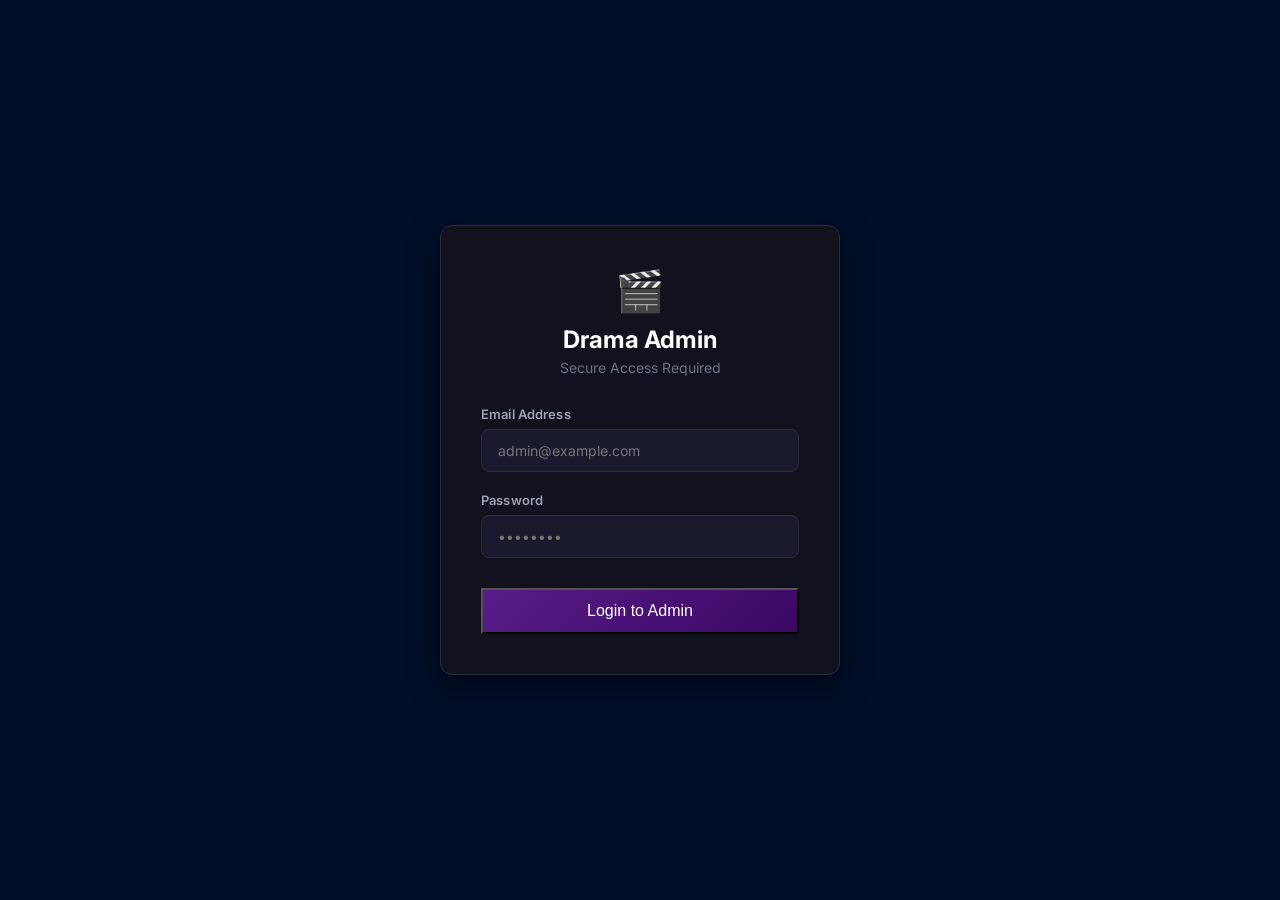
<file: index.html>
<!DOCTYPE html>
<html lang="en">
<head>
    <meta charset="UTF-8">
    <meta name="viewport" content="width=device-width, initial-scale=1.0">
    <title>New Post — Drama Admin</title>
    <link rel="stylesheet" href="css/admin.css">
    <script src="https://cdn.ckeditor.com/4.22.1/standard/ckeditor.js"></script>

    <!-- Auth Guard -->
    <script src="js/auth.js"></script>
</head>
<body>

    <!-- Top Bar -->
    <div class="admin-topbar">
        <div class="topbar-logo" id="loggedInEmail" style="color: var(--primary);">
            Loading...
        </div>
        <div class="topbar-spacer"></div>
        <button onclick="logoutAdmin()" class="btn-logout">Logout</button>
    </div>

    <!-- Layout -->
    <div class="admin-layout">

        <!-- Sidebar -->
        <aside class="admin-sidebar">
            <span class="sidebar-section-label">Content</span>
            <a href="index.html" class="sidebar-nav-btn active">
                <span class="nav-icon">✏️</span> New Post
            </a>
            <a href="manage.html" class="sidebar-nav-btn">
                <span class="nav-icon">📚</span> All Posts
            </a>

            <div class="sidebar-divider"></div>

            <span class="sidebar-section-label">Testimonials</span>
            <a href="add-testimonial.html" class="sidebar-nav-btn">
                <span class="nav-icon">⭐</span> Add Testimonial
            </a>
            <a href="manage-testimonials.html" class="sidebar-nav-btn">
                <span class="nav-icon">💬</span> Manage Testimonials
            </a>

            <!-- <div class="sidebar-divider"></div>

            <span class="sidebar-section-label">Site</span>
            <a href="../index.html" class="sidebar-nav-btn" target="_blank">
                <span class="nav-icon">🌐</span> View Frontend
            </a>
            <a href="../blogs.html" class="sidebar-nav-btn" target="_blank">
                <span class="nav-icon">📖</span> View Blog
            </a>

            <div class="sidebar-footer">
                <a href="../index.html" class="sidebar-footer-link">← Back to Website</a>
            </div> -->
        </aside>

        <!-- Main Workspace -->
        <main class="admin-main">

            <div class="workspace-header">
                <div class="workspace-header-icon">✏️</div>
                <div>
                    <h1>New Post</h1>
                    <p>Create and publish a new blog article</p>
                </div>
            </div>

            <div class="success-message" id="successMessage">
                ✅ Blog published successfully! <a href="manage.html">View all posts →</a>
            </div>
            <div class="error-message" id="errorMessage"></div>

            <form id="blogForm" autocomplete="off">

                <!-- Post Details -->
                <div class="workspace-card">
                    <div class="workspace-card-title">
                        <span class="card-dot"></span> Post Details
                    </div>

                    <div class="form-group">
                        <label>Title <span class="required">*</span></label>
                        <input type="text" id="title" required maxlength="200"
                               placeholder="Enter a compelling blog title…">
                        <div class="char-count"><span id="titleCount">0</span>/200</div>
                    </div>

                    <div class="form-group">
                        <label>Excerpt <span class="required">*</span></label>
                        <textarea id="excerpt" required maxlength="300" rows="3"
                                  placeholder="A short summary shown on blog listing cards…"></textarea>
                        <div class="char-count"><span id="excerptCount">0</span>/300</div>
                    </div>

                    <div style="display:grid; grid-template-columns:1fr 1fr; gap:16px;">
                        <div class="form-group" style="margin-bottom:0;">
                            <label>Category <span class="required">*</span></label>
                            <select id="category" required>
                                <option value="">Select category…</option>
                                <option value="Drama Series">Drama Series</option>
                                <option value="Latest Article">Latest Article</option>
                                <option value="Entertainment">Entertainment</option>
                                <option value="Industry Trends">Industry Trends</option>
                                <option value="Reviews">Reviews</option>
                            </select>
                        </div>
                        <div class="form-group" style="margin-bottom:0;">
                            <label>Meta Description</label>
                            <input type="text" id="metaDescription" maxlength="160"
                                   placeholder="SEO description (optional)…">
                            <div class="char-count"><span id="metaCount">0</span>/160</div>
                        </div>
                    </div>
                </div>

                <!-- Featured Image -->
                <div class="workspace-card">
                    <div class="workspace-card-title">
                        <span class="card-dot"></span> Featured Image
                    </div>
                    <div class="form-group">
                        <div class="upload-btn-container">
                            <input type="file" id="imageFile" accept="image/*" style="display:none;">
                            <button type="button" class="btn btn-secondary"
                                    onclick="document.getElementById('imageFile').click()">
                                📁 Choose File
                            </button>
                            <button type="button" class="btn btn-primary" onclick="uploadImage()"
                                    id="uploadBtn" disabled>
                                ⬆️ Upload
                            </button>
                            <span id="uploadStatus"></span>
                        </div>
                        <input type="text" id="featuredImage" required readonly
                               placeholder="Image URL will appear here after upload"
                               style="background:var(--bg-card); cursor:not-allowed; margin-top:10px;">
                        <div class="help-text">Max 5 MB — JPEG / PNG / GIF / WebP</div>
                    </div>
                    <div class="image-preview-box" id="imagePreview">
                        <img id="previewImg" alt="Preview">
                    </div>
                </div>

                <!-- Tags -->
                <div class="workspace-card">
                    <div class="workspace-card-title">
                        <span class="card-dot"></span> Tags
                    </div>
                    <div class="form-group" style="margin-bottom:0;">
                        <div class="tags-input" id="tagsContainer">
                            <input type="text" class="tag-input" id="tagInput"
                                   placeholder="Type a tag and press Enter…">
                        </div>
                        <div class="help-text">Press Enter after each tag</div>
                    </div>
                </div>

                <!-- Article Body — single CKEditor -->
                <div class="workspace-card">
                    <div class="workspace-card-title">
                        <span class="card-dot"></span> Article Body
                    </div>
                    <div class="ck-editor-wrapper">
                        <textarea id="articleBody" name="articleBody"></textarea>
                    </div>
                    <div class="help-text" style="margin-top:10px;">
                        Use the toolbar to add headings, subheadings, bullet points, numbered lists, bold, italic, links, blockquotes — everything in one place.
                    </div>
                </div>

                <!-- Actions -->
                <div class="button-group">
                    <button type="submit" class="btn btn-primary">💾 Publish Post</button>
                    <button type="button" class="btn btn-secondary" onclick="clearForm()">🗑️ Clear</button>
                    <a href="manage.html" class="btn btn-secondary">📚 All Posts</a>
                </div>

            </form>
        </main>
    </div>

    <script>
    const API_BASE   = 'https://streamplaydrama-backend.onrender.com';
    const API_URL    = `${API_BASE}/api/blogs`;
    const UPLOAD_URL = `${API_BASE}/api/upload`;

    // Retry fetch to handle Render.com cold-start
    async function fetchWithRetry(url, opts = {}, retries = 3, onRetry = null) {
        let lastErr;
        for (let i = 1; i <= retries; i++) {
            try {
                const ctrl = new AbortController();
                const tid  = setTimeout(() => ctrl.abort(), 30000);
                const res  = await fetch(url, { ...opts, signal: ctrl.signal });
                clearTimeout(tid);
                return res;
            } catch (e) {
                lastErr = e;
                if (i < retries) { if (onRetry) onRetry(i); await new Promise(r => setTimeout(r, i * 3000)); }
            }
        }
        throw lastErr;
    }

    const tags = [];
    let editor = null;   // single CKEditor instance

    // ─────────────────────────────────────────────
    // Init CKEditor on page load
    // ─────────────────────────────────────────────
    document.addEventListener('DOMContentLoaded', () => {
        editor = CKEDITOR.replace('articleBody', {
            toolbar: [
                { name: 'styles',      items: ['Format'] },
                { name: 'basicstyles', items: ['Bold', 'Italic', 'Underline', 'Strike', 'RemoveFormat'] },
                { name: 'paragraph',   items: ['NumberedList', 'BulletedList', '-', 'Outdent', 'Indent', '-', 'Blockquote'] },
                { name: 'links',       items: ['Link', 'Unlink'] },
                '/',
                { name: 'clipboard',   items: ['Cut', 'Copy', 'Paste', 'PasteText', '-', 'Undo', 'Redo'] },
                { name: 'tools',       items: ['Maximize', 'Source'] }
            ],
            height: 420,
            removePlugins: 'elementspath',
            resize_enabled: true,
            versionCheck: false,
            contentsCss: [
                'body { background:#12121F; color:#D1D5DB; font-family:Inter,sans-serif; font-size:15px; line-height:1.75; padding:18px 22px; }',
                'h1 { color:#fff; font-size:28px; margin:20px 0 10px; }',
                'h2 { color:#fff; font-size:22px; margin:18px 0 8px; }',
                'h3 { color:#fff; font-size:18px; margin:14px 0 6px; }',
                'h4 { color:#eee; font-size:15px; margin:12px 0 4px; }',
                'a { color:#A30000; }',
                'ul { list-style:disc; padding-left:24px; margin:10px 0; }',
                'ol { list-style:decimal; padding-left:24px; margin:10px 0; }',
                'blockquote { border-left:4px solid #A30000; background:rgba(163,0,0,0.07); padding:12px 16px; margin:16px 0; border-radius:0 8px 8px 0; }'
            ]
        });
    });

    // ─────────────────────────────────────────────
    // Char counters
    // ─────────────────────────────────────────────
    document.getElementById('title').addEventListener('input', e =>
        document.getElementById('titleCount').textContent = e.target.value.length
    );
    document.getElementById('excerpt').addEventListener('input', e =>
        document.getElementById('excerptCount').textContent = e.target.value.length
    );
    document.getElementById('metaDescription').addEventListener('input', e =>
        document.getElementById('metaCount').textContent = e.target.value.length
    );

    // ─────────────────────────────────────────────
    // Image upload
    // ─────────────────────────────────────────────
    document.getElementById('imageFile').addEventListener('change', function(e) {
        const file = e.target.files[0];
        document.getElementById('uploadBtn').disabled = !file;
        document.getElementById('uploadStatus').textContent = file ? `Selected: ${file.name}` : '';
        document.getElementById('uploadStatus').style.color = '#F5A623';
    });

    async function uploadImage() {
        const fileInput = document.getElementById('imageFile');
        const file = fileInput.files[0];
        if (!file) return alert('Please choose an image first');
        if (file.size > 5 * 1024 * 1024) return alert('File must be under 5 MB');

        const btn = document.getElementById('uploadBtn');
        const status = document.getElementById('uploadStatus');
        btn.disabled = true;
        btn.textContent = '⏳ Uploading…';
        status.textContent = 'Uploading…';

        try {
            const fd = new FormData();
            fd.append('image', file);
            const res  = await fetchWithRetry(
                UPLOAD_URL,
                { method: 'POST', body: fd },
                3,
                (attempt) => { status.textContent = `⏳ Server waking up… retry ${attempt}/2`; }
            );
            const data = await res.json();
            if (data.success) {
                document.getElementById('featuredImage').value = data.data.url;
                document.getElementById('previewImg').src = API_BASE + data.data.url;
                document.getElementById('imagePreview').style.display = 'block';
                status.textContent = '✅ Uploaded!';
                status.style.color = '#10B981';
                btn.textContent = '✅ Done';
                setTimeout(() => { btn.textContent = '⬆️ Upload'; status.textContent = data.data.filename; }, 3000);
            } else throw new Error(data.message || 'Upload failed');
        } catch (err) {
            const isNet = err.name === 'AbortError' || err.message === 'Failed to fetch';
            status.textContent = '❌ Failed'; status.style.color = '#DC2626';
            btn.textContent = '⬆️ Upload'; btn.disabled = false;
            alert(isNet ? 'Server unreachable. It may be starting up — wait 30 seconds and try again.' : 'Upload error: ' + err.message);
        }
    }

    // ─────────────────────────────────────────────
    // Tags
    // ─────────────────────────────────────────────
    document.getElementById('tagInput').addEventListener('keydown', e => {
        if (e.key !== 'Enter') return;
        e.preventDefault();
        const val = e.target.value.trim();
        if (val && !tags.includes(val)) { tags.push(val); renderTags(); }
        e.target.value = '';
    });

    function renderTags() {
        const c = document.getElementById('tagsContainer');
        const inp = document.getElementById('tagInput');
        c.innerHTML = '';
        tags.forEach((tag, i) => {
            const el = document.createElement('div');
            el.className = 'tag';
            el.innerHTML = `${tag}<button type="button" class="tag-remove" onclick="removeTag(${i})">×</button>`;
            c.appendChild(el);
        });
        c.appendChild(inp);
    }
    function removeTag(i) { tags.splice(i, 1); renderTags(); }

    // ─────────────────────────────────────────────
    // Submit
    // ─────────────────────────────────────────────
    document.getElementById('blogForm').addEventListener('submit', async e => {
        e.preventDefault();

        const body = editor ? editor.getData() : '';
        if (!body.trim()) return alert('Please write some article content.');

        const payload = {
            title:           document.getElementById('title').value,
            excerpt:         document.getElementById('excerpt').value,
            category:        document.getElementById('category').value,
            featuredImage:   document.getElementById('featuredImage').value,
            metaDescription: document.getElementById('metaDescription').value || undefined,
            body,          // single HTML string
            tags
        };

        const btn = e.target.querySelector('[type="submit"]');
        btn.disabled = true; btn.textContent = '⏳ Publishing…';

        try {
            const res  = await fetchWithRetry(
                API_URL,
                { method: 'POST', headers: { 'Content-Type': 'application/json' }, body: JSON.stringify(payload) },
                3,
                () => { btn.textContent = '⏳ Server waking up…'; }
            );
            const data = await res.json();
            if (data.success) {
                document.getElementById('successMessage').style.display = 'block';
                document.getElementById('errorMessage').style.display   = 'none';
                clearForm();
                window.scrollTo({ top: 0, behavior: 'smooth' });
            } else throw new Error(data.message || 'Create failed');
        } catch (err) {
            const isNet = err.name === 'AbortError' || err.message === 'Failed to fetch';
            document.getElementById('errorMessage').textContent = '❌ ' + (isNet ? 'Server unreachable. Wait 30 seconds and try again.' : err.message);
            document.getElementById('errorMessage').style.display   = 'block';
            document.getElementById('successMessage').style.display = 'none';
            window.scrollTo({ top: 0, behavior: 'smooth' });
        } finally {
            btn.disabled = false; btn.textContent = '💾 Publish Post';
        }
    });

    // ─────────────────────────────────────────────
    // Clear form
    // ─────────────────────────────────────────────
    function clearForm() {
        document.getElementById('blogForm').reset();
        tags.length = 0;
        renderTags();
        document.getElementById('uploadBtn').disabled = true;
        document.getElementById('uploadStatus').textContent = '';
        document.getElementById('imagePreview').style.display = 'none';
        document.getElementById('titleCount').textContent   = '0';
        document.getElementById('excerptCount').textContent = '0';
        document.getElementById('metaCount').textContent    = '0';
        if (editor) editor.setData('');
    }
    </script>
</body>
</html>
</file>
<file: css/admin.css>
/* =============================================================
   Drama Platform Admin Panel — Crimson Cinema Dark Theme
   Sidebar + Workspace Layout
   ============================================================= */

@import url('https://fonts.googleapis.com/css2?family=Inter:wght@300;400;500;600;700;800&display=swap');

* {
    margin: 0;
    padding: 0;
    box-sizing: border-box;
}

:root {
    --bg-deep:    #010F29;
    --bg-dark:    #010F29;
    --bg-card:    #12121F;
    --surface:    #1A1A2E;
    --surface-2:  #1F1F32;
    --border:     #2A2A3E;
    --border-light: rgba(255,255,255,0.06);
    --primary:    #822AEE;
    --primary-hover: #581C87;
    --accent:     #F5A623;
    --text-primary:   #FFFFFF;
    --text-secondary: #9CA3AF;
    --text-muted:     #6B7280;
    --green:      #10B981;
    --red-alert:  #DC2626;
    --shadow:     rgba(130,42,238,0.25);
}

body {
    font-family: 'Inter', -apple-system, BlinkMacSystemFont, 'Segoe UI', sans-serif;
    background: var(--bg-deep);
    color: var(--text-primary);
    min-height: 100vh;
    display: flex;
    flex-direction: column;
}

/* ============================================================
   TOP NAV BAR
   ============================================================ */
.admin-topbar {
    height: 60px;
    background: var(--bg-dark);
    border-bottom: 1px solid var(--border);
    display: flex;
    align-items: center;
    padding: 0 28px;
    gap: 20px;
    position: sticky;
    top: 0;
    z-index: 100;
    box-shadow: 0 2px 20px rgba(0,0,0,0.3);
}

.topbar-logo {
    display: flex;
    align-items: center;
    gap: 10px;
    font-size: 17px;
    font-weight: 700;
    color: var(--text-primary);
    text-decoration: none;
    letter-spacing: -0.3px;
}

.topbar-logo-icon {
    width: 32px;
    height: 32px;
    background: var(--primary);
    border-radius: 8px;
    display: flex;
    align-items: center;
    justify-content: center;
    font-size: 16px;
}

.topbar-title-sub {
    font-size: 11px;
    font-weight: 400;
    color: var(--text-muted);
    display: block;
    line-height: 1;
}

.topbar-spacer { flex: 1; }

.topbar-badge {
    background: rgba(163,0,0,0.15);
    border: 1px solid rgba(163,0,0,0.3);
    color: var(--primary);
    font-size: 12px;
    font-weight: 600;
    padding: 4px 12px;
    border-radius: 20px;
}

.topbar-avatar {
    width: 34px;
    height: 34px;
    background: var(--primary);
    border-radius: 50%;
    display: flex;
    align-items: center;
    justify-content: center;
    font-size: 14px;
    font-weight: 700;
    cursor: pointer;
}

/* ============================================================
   LAYOUT: SIDEBAR + WORKSPACE
   ============================================================ */
.admin-layout {
    display: flex;
    flex: 1;
    min-height: calc(100vh - 60px);
}

/* ============================================================
   SIDEBAR
   ============================================================ */
.admin-sidebar {
    width: 230px;
    flex-shrink: 0;
    background: var(--bg-dark);
    border-right: 1px solid var(--border);
    padding: 28px 0 40px;
    display: flex;
    flex-direction: column;
    gap: 0;
    position: sticky;
    top: 60px;
    height: calc(100vh - 60px);
    overflow-y: auto;
}

.sidebar-section-label {
    font-size: 10px;
    font-weight: 700;
    text-transform: uppercase;
    letter-spacing: 0.1em;
    color: var(--text-muted);
    padding: 0 20px;
    margin-bottom: 8px;
    margin-top: 24px;
}

.sidebar-section-label:first-child {
    margin-top: 0;
}

.sidebar-nav-btn {
    display: flex;
    align-items: center;
    gap: 12px;
    padding: 12px 20px;
    color: var(--text-secondary);
    text-decoration: none;
    font-size: 14px;
    font-weight: 500;
    border-left: 3px solid transparent;
    cursor: pointer;
    background: none;
    border-top: none;
    border-right: none;
    border-bottom: none;
    width: 100%;
    text-align: left;
    transition: all 0.2s ease;
    position: relative;
}

.sidebar-nav-btn .nav-icon {
    width: 20px;
    text-align: center;
    font-size: 16px;
    flex-shrink: 0;
}

.sidebar-nav-btn:hover {
    background: rgba(255,255,255,0.04);
    color: var(--text-primary);
    border-left-color: var(--border);
}

.sidebar-nav-btn.active {
    background: rgba(163,0,0,0.12);
    color: var(--text-primary);
    border-left-color: var(--primary);
    font-weight: 600;
}

.sidebar-nav-btn.active .nav-icon {
    color: var(--primary);
}

.sidebar-divider {
    height: 1px;
    background: var(--border);
    margin: 16px 20px;
}

.sidebar-footer {
    margin-top: auto;
    padding: 16px 20px 0;
}

.sidebar-footer-link {
    display: flex;
    align-items: center;
    gap: 8px;
    color: var(--text-muted);
    font-size: 13px;
    text-decoration: none;
    transition: color 0.2s ease;
}

.sidebar-footer-link:hover {
    color: var(--text-secondary);
}

/* ============================================================
   MAIN WORKSPACE
   ============================================================ */
.admin-main {
    flex: 1;
    padding: 32px 40px;
    overflow-y: auto;
    background: var(--bg-deep);
}

.workspace-header {
    display: flex;
    align-items: center;
    gap: 16px;
    margin-bottom: 28px;
}

.workspace-header-icon {
    width: 44px;
    height: 44px;
    background: rgba(163,0,0,0.12);
    border: 1px solid rgba(163,0,0,0.25);
    border-radius: 10px;
    display: flex;
    align-items: center;
    justify-content: center;
    font-size: 20px;
    flex-shrink: 0;
}

.workspace-header h1 {
    font-size: 26px;
    font-weight: 700;
    color: var(--text-primary);
    letter-spacing: -0.3px;
    margin: 0;
}

.workspace-header p {
    font-size: 14px;
    color: var(--text-muted);
    margin: 2px 0 0;
}

.workspace-card {
    background: var(--bg-card);
    border: 1px solid var(--border);
    border-radius: 14px;
    padding: 32px;
    margin-bottom: 24px;
}

.workspace-card-title {
    font-size: 14px;
    font-weight: 700;
    text-transform: uppercase;
    letter-spacing: 0.06em;
    color: var(--text-muted);
    margin-bottom: 20px;
    padding-bottom: 14px;
    border-bottom: 1px solid var(--border);
    display: flex;
    align-items: center;
    gap: 8px;
}

.workspace-card-title .card-dot {
    width: 8px;
    height: 8px;
    border-radius: 50%;
    background: var(--primary);
    flex-shrink: 0;
}

/* ============================================================
   FORM ELEMENTS
   ============================================================ */
.form-group {
    margin-bottom: 22px;
}

label {
    display: block;
    margin-bottom: 7px;
    color: var(--text-secondary);
    font-weight: 600;
    font-size: 13px;
    letter-spacing: 0.01em;
}

label .required {
    color: var(--primary);
    margin-left: 2px;
}

input[type="text"],
input[type="url"],
input[type="email"],
input[type="password"],
textarea,
select {
    width: 100%;
    padding: 12px 16px;
    border: 1.5px solid var(--border);
    border-radius: 8px;
    font-size: 14px;
    transition: all 0.25s ease;
    font-family: inherit;
    background: var(--surface);
    color: var(--text-primary);
    outline: none;
}

input[type="text"]::placeholder,
textarea::placeholder {
    color: var(--text-muted);
}

input:focus,
textarea:focus,
select:focus {
    border-color: var(--primary);
    box-shadow: 0 0 0 3px rgba(163, 0, 0, 0.12);
    background: var(--surface-2);
}

/* Fix Chrome Autofill Styling */
input:-webkit-autofill,
input:-webkit-autofill:hover, 
input:-webkit-autofill:focus, 
input:-webkit-autofill:active{
    -webkit-box-shadow: 0 0 0 30px var(--surface) inset !important;
    -webkit-text-fill-color: var(--text-primary) !important;
    transition: background-color 5000s ease-in-out 0s;
}

select option {
    background: var(--surface);
}

textarea {
    resize: vertical;
    min-height: 90px;
    line-height: 1.6;
}

.char-count {
    font-size: 11px;
    color: var(--text-muted);
    margin-top: 5px;
    text-align: right;
}

.help-text {
    font-size: 12px;
    color: var(--text-muted);
    margin-top: 5px;
    line-height: 1.5;
}

/* ============================================================
   BUTTONS
   ============================================================ */
.btn {
    padding: 11px 24px;
    border: none;
    border-radius: 8px;
    font-size: 14px;
    font-weight: 600;
    cursor: pointer;
    transition: all 0.25s ease;
    display: inline-flex;
    align-items: center;
    gap: 8px;
    font-family: inherit;
    text-decoration: none;
    letter-spacing: 0.01em;
}

.btn-primary {
    background: linear-gradient(135deg, #581C87, #3B0764);
    color: white;
}

.btn-primary:hover {
    background: linear-gradient(135deg, #6c23a5, #48097b);
    transform: translateY(-1px);
    box-shadow: 0 6px 20px rgba(88, 28, 135, 0.35);
}

.btn-secondary {
    background: var(--surface);
    color: var(--text-primary);
    border: 1.5px solid var(--border);
}

.btn-secondary:hover {
    background: var(--surface-2);
    border-color: rgba(255,255,255,0.12);
}

.btn-success {
    background: var(--green);
    color: white;
}

.btn-success:hover {
    background: #059669;
    transform: translateY(-1px);
    box-shadow: 0 6px 20px rgba(16, 185, 129, 0.3);
}

.btn-danger {
    background: var(--red-alert);
    color: white;
}

.btn-danger:hover {
    background: #B91C1C;
}

.btn-logout {
    background: transparent;
    color: var(--red-alert);
    border: 1.5px solid var(--red-alert);
    padding: 6px 14px;
    font-size: 13px;
    font-weight: 600;
    border-radius: 6px;
    cursor: pointer;
    transition: all 0.25s ease;
    margin-left: 15px;
    display: inline-flex;
    align-items: center;
    justify-content: center;
}

.btn-logout:hover {
    background: var(--red-alert);
    color: white;
    box-shadow: 0 4px 15px rgba(220, 38, 38, 0.3);
}

.button-group {
    display: flex;
    gap: 12px;
    margin-top: 28px;
    flex-wrap: wrap;
}

/* ============================================================
   TAGS
   ============================================================ */
.tags-input {
    display: flex;
    flex-wrap: wrap;
    gap: 8px;
    padding: 10px 14px;
    border: 1.5px solid var(--border);
    border-radius: 8px;
    min-height: 48px;
    background: var(--surface);
    cursor: text;
    transition: all 0.25s ease;
}

.tags-input:focus-within {
    border-color: var(--primary);
    box-shadow: 0 0 0 3px rgba(163, 0, 0, 0.12);
}

.tag {
    background: rgba(163,0,0,0.18);
    border: 1px solid rgba(163,0,0,0.35);
    color: var(--text-primary);
    padding: 4px 12px;
    border-radius: 20px;
    font-size: 13px;
    display: flex;
    align-items: center;
    gap: 6px;
    font-weight: 500;
}

.tag-remove {
    background: none;
    border: none;
    color: var(--text-muted);
    cursor: pointer;
    font-weight: bold;
    padding: 0;
    width: 16px;
    height: 16px;
    border-radius: 50%;
    display: flex;
    align-items: center;
    justify-content: center;
    font-size: 13px;
    transition: all 0.2s ease;
}

.tag-remove:hover {
    background: rgba(255,255,255,0.15);
    color: white;
}

.tag-input {
    border: none;
    outline: none;
    flex: 1;
    min-width: 120px;
    padding: 4px 6px;
    background: transparent;
    color: var(--text-primary);
    font-size: 14px;
    font-family: inherit;
}

/* ============================================================
   CONTENT SECTIONS (Rich Text)
   ============================================================ */
.sections-container {
    display: flex;
    flex-direction: column;
    gap: 16px;
    margin-bottom: 16px;
}

.section-item {
    background: var(--surface);
    border: 1.5px solid var(--border);
    border-radius: 10px;
    overflow: hidden;
    transition: border-color 0.2s ease;
}

.section-item:focus-within {
    border-color: rgba(163,0,0,0.4);
}

.section-header {
    display: flex;
    justify-content: space-between;
    align-items: center;
    padding: 14px 20px;
    background: var(--bg-card);
    border-bottom: 1px solid var(--border);
}

.section-number {
    font-size: 13px;
    font-weight: 700;
    color: var(--accent);
    display: flex;
    align-items: center;
    gap: 8px;
}

.section-number::before {
    content: '';
    width: 6px;
    height: 6px;
    border-radius: 50%;
    background: var(--accent);
    display: inline-block;
}

.section-body {
    padding: 18px 20px;
}

.section-body .form-group {
    margin-bottom: 16px;
}

.section-body .form-group:last-child {
    margin-bottom: 0;
}

.remove-section {
    background: rgba(220,38,38,0.12);
    color: var(--red-alert);
    border: 1px solid rgba(220,38,38,0.25);
    padding: 5px 14px;
    border-radius: 6px;
    cursor: pointer;
    font-size: 12px;
    font-weight: 600;
    transition: all 0.2s ease;
    font-family: inherit;
}

.remove-section:hover {
    background: var(--red-alert);
    color: white;
    border-color: var(--red-alert);
}

/* ============================================================
   CKEDITOR WRAPPER
   ============================================================ */
.ck-editor-wrapper {
    border: 1.5px solid var(--border);
    border-radius: 8px;
    overflow: hidden;
    transition: border-color 0.25s ease;
    background: var(--surface);
}

.ck-editor-wrapper:focus-within {
    border-color: var(--primary);
    box-shadow: 0 0 0 3px rgba(163, 0, 0, 0.12);
}

/* Override CKEditor toolbar to match dark theme */
.cke_chrome { border: none !important; border-radius: 0 !important; }
.cke_top {
    background: #1A1A2E !important;
    border-bottom: 1px solid #2A2A3E !important;
    padding: 6px 10px !important;
}
.cke_bottom {
    background: #1A1A2E !important;
    border-top: 1px solid #2A2A3E !important;
}
.cke_editable {
    background: #12121F !important;
    color: #D1D5DB !important;
    font-size: 15px !important;
    line-height: 1.7 !important;
    min-height: 200px !important;
    padding: 16px !important;
}
.cke_button__bold_label,
.cke_button__italic_label,
.cke_toolgroup a.cke_button { border-radius: 4px !important; }
.cke_button:hover, .cke_button_on { background: rgba(163,0,0,0.2) !important; }

/* ============================================================
   SUCCESS / ERROR MESSAGES
   ============================================================ */
.success-message,
.error-message {
    padding: 14px 20px;
    border-radius: 10px;
    margin-bottom: 20px;
    display: none;
    font-weight: 600;
    font-size: 14px;
    align-items: center;
    gap: 10px;
}

.success-message {
    background: rgba(16, 185, 129, 0.12);
    color: var(--green);
    border: 1px solid rgba(16, 185, 129, 0.3);
}

.success-message a {
    color: var(--green);
    text-decoration: underline;
}

.error-message {
    background: rgba(220, 38, 38, 0.12);
    color: #FCA5A5;
    border: 1px solid rgba(220, 38, 38, 0.3);
}

/* ============================================================
   IMAGE UPLOAD
   ============================================================ */
.upload-btn-container {
    display: flex;
    gap: 10px;
    margin-bottom: 10px;
    align-items: center;
    flex-wrap: wrap;
}

.upload-btn-container .btn {
    flex: 0 0 auto;
}

#uploadStatus {
    display: flex;
    align-items: center;
    color: var(--text-muted);
    font-size: 13px;
}

.image-preview-box {
    margin-top: 12px;
    padding: 12px;
    background: var(--surface);
    border: 1px dashed var(--border);
    border-radius: 8px;
    display: none;
    width: fit-content;
}

.image-preview-box img {
    max-width: 280px;
    max-height: 180px;
    border-radius: 8px;
    display: block;
}

/* ============================================================
   MANAGE TABLE / BLOG CARDS
   ============================================================ */
.filters {
    display: flex;
    gap: 14px;
    margin-bottom: 24px;
    flex-wrap: wrap;
}

.search-input {
    flex: 1;
    min-width: 200px;
}

.category-filter {
    width: 200px;
    flex-shrink: 0;
}

.blog-card-manage {
    display: flex;
    gap: 20px;
    align-items: flex-start;
    background: var(--surface);
    border: 1px solid var(--border);
    border-radius: 12px;
    padding: 18px;
    margin-bottom: 14px;
    transition: all 0.2s ease;
}

.blog-card-manage:hover {
    border-color: rgba(163,0,0,0.35);
    background: var(--surface-2);
}

.blog-image-thumb {
    width: 120px;
    height: 80px;
    object-fit: cover;
    border-radius: 8px;
    flex-shrink: 0;
    border: 1px solid var(--border);
}

.blog-info {
    flex: 1;
    min-width: 0;
}

.blog-title {
    font-size: 16px;
    font-weight: 600;
    color: var(--text-primary);
    margin-bottom: 8px;
    line-height: 1.4;
}

.blog-meta {
    display: flex;
    gap: 12px;
    margin-bottom: 10px;
    flex-wrap: wrap;
}

.blog-category {
    display: inline-block;
    background: rgba(163,0,0,0.18);
    border: 1px solid rgba(163,0,0,0.3);
    color: #FCA5A5;
    padding: 2px 10px;
    border-radius: 4px;
    font-size: 12px;
    font-weight: 600;
}

.blog-meta span {
    color: var(--text-muted);
    font-size: 13px;
}

.blog-excerpt {
    color: var(--text-secondary);
    font-size: 14px;
    line-height: 1.5;
    display: -webkit-box;
    -webkit-line-clamp: 2;
    -webkit-box-orient: vertical;
    overflow: hidden;
}

.blog-actions {
    display: flex;
    flex-direction: column;
    gap: 8px;
    flex-shrink: 0;
}

.btn-icon {
    padding: 8px 16px;
    border: 1.5px solid var(--border);
    border-radius: 8px;
    font-size: 13px;
    font-weight: 600;
    cursor: pointer;
    transition: all 0.2s ease;
    font-family: inherit;
    display: inline-flex;
    align-items: center;
    gap: 6px;
    background: var(--bg-card);
    color: var(--text-secondary);
    min-width: 90px;
    justify-content: center;
}

.btn-edit {
    border-color: rgba(245,166,35,0.3);
    color: var(--accent);
}

.btn-edit:hover {
    background: rgba(245,166,35,0.1);
    border-color: var(--accent);
}

.btn-delete {
    border-color: rgba(220,38,38,0.3);
    color: #FCA5A5;
}

.btn-delete:hover {
    background: rgba(220,38,38,0.12);
    border-color: var(--red-alert);
}

.no-blogs {
    text-align: center;
    padding: 80px 20px;
}

.no-blogs-icon {
    font-size: 56px;
    margin-bottom: 16px;
    opacity: 0.5;
}

.no-blogs h3 {
    color: var(--text-primary);
    font-size: 24px;
    margin-bottom: 8px;
}

.no-blogs p {
    color: var(--text-muted);
    font-size: 15px;
    margin-bottom: 20px;
}

.loading {
    text-align: center;
    padding: 60px 20px;
    color: var(--text-muted);
    font-size: 15px;
}

/* ============================================================
   PAGINATION
   ============================================================ */
.pagination {
    display: flex;
    align-items: center;
    justify-content: center;
    gap: 14px;
    margin-top: 28px;
}

.pagination button {
    padding: 10px 22px;
    background: var(--surface);
    border: 1.5px solid var(--border);
    border-radius: 8px;
    color: var(--text-primary);
    font-size: 14px;
    font-weight: 600;
    cursor: pointer;
    font-family: inherit;
    transition: all 0.2s ease;
}

.pagination button:hover:not(:disabled) {
    background: var(--primary);
    border-color: var(--primary);
}

.pagination button:disabled {
    opacity: 0.35;
    cursor: not-allowed;
}

.page-info {
    color: var(--text-muted);
    font-size: 14px;
}

/* ============================================================
   MODAL
   ============================================================ */
.modal {
    display: none;
    position: fixed;
    inset: 0;
    background: rgba(0,0,0,0.7);
    backdrop-filter: blur(4px);
    z-index: 1000;
    align-items: center;
    justify-content: center;
    padding: 20px;
}

.modal[style*="block"] {
    display: flex !important;
}

.modal-content {
    background: var(--bg-card);
    border: 1px solid var(--border);
    border-radius: 16px;
    max-width: 640px;
    width: 100%;
    max-height: 90vh;
    overflow-y: auto;
    box-shadow: 0 30px 80px rgba(0,0,0,0.6);
}

.modal-small {
    max-width: 440px;
}

.modal-header {
    display: flex;
    justify-content: space-between;
    align-items: center;
    padding: 24px 30px;
    border-bottom: 1px solid var(--border);
}

.modal-header h2 {
    font-size: 20px;
    font-weight: 700;
    color: var(--text-primary);
    margin: 0;
}

.close {
    font-size: 24px;
    color: var(--text-muted);
    cursor: pointer;
    line-height: 1;
    transition: color 0.2s ease;
    user-select: none;
}

.close:hover { color: var(--text-primary); }

.modal-body {
    padding: 24px 30px;
}

.modal-body p {
    color: var(--text-secondary);
    font-size: 15px;
    margin-bottom: 12px;
}

.modal-body .delete-blog-title {
    color: var(--text-primary);
    font-weight: 700;
    font-size: 16px;
}

.modal-body .warning-text {
    color: #FCA5A5;
    font-size: 13px;
    font-weight: 600;
}

form[style*="padding"] {
    padding: 24px 30px !important;
}

/* ============================================================
   MANAGE HEADER
   ============================================================ */
.header {
    display: flex;
    align-items: center;
    justify-content: space-between;
    margin-bottom: 6px;
}

.header h1 {
    font-size: 26px;
    font-weight: 700;
    color: var(--text-primary);
    margin: 0;
}

.nav-buttons { display: flex; gap: 10px; }

.subtitle {
    color: var(--text-muted);
    font-size: 14px;
    margin-bottom: 28px;
}

/* ============================================================
   STATS CHIPS (optional quick stats row)
   ============================================================ */
.stats-row {
    display: flex;
    gap: 14px;
    margin-bottom: 28px;
    flex-wrap: wrap;
}

.stat-chip {
    flex: 1;
    min-width: 130px;
    background: var(--surface);
    border: 1px solid var(--border);
    border-radius: 10px;
    padding: 16px 20px;
    display: flex;
    flex-direction: column;
    gap: 4px;
}

.stat-value {
    font-size: 26px;
    font-weight: 800;
    color: var(--text-primary);
}

.stat-label {
    font-size: 12px;
    font-weight: 600;
    color: var(--text-muted);
    text-transform: uppercase;
    letter-spacing: 0.05em;
}

/* ============================================================
   MOBILE RESPONSIVE
   ============================================================ */
@media (max-width: 900px) {
    .admin-layout {
        flex-direction: column;
    }

    .admin-sidebar {
        width: 100%;
        height: auto;
        position: relative;
        top: 0;
        flex-direction: row;
        flex-wrap: wrap;
        padding: 14px 20px;
        gap: 6px;
        border-right: none;
        border-bottom: 1px solid var(--border);
    }

    .sidebar-section-label { display: none; }
    .sidebar-divider { display: none; }
    .sidebar-footer { display: none; }

    .sidebar-nav-btn {
        flex: 0 0 auto;
        border-left: none;
        border-bottom: 3px solid transparent;
        padding: 8px 16px;
        border-radius: 8px;
        background: var(--surface);
    }

    .sidebar-nav-btn.active {
        background: rgba(163,0,0,0.15);
        border-bottom-color: var(--primary);
    }

    .admin-main {
        padding: 24px 20px;
    }
}

@media (max-width: 600px) {
    .admin-topbar {
        padding: 0 16px;
        gap: 12px;
    }

    .workspace-card {
        padding: 20px 16px;
    }

    .button-group {
        flex-direction: column;
    }

    .btn { width: 100%; justify-content: center; }

    .upload-btn-container {
        flex-direction: column;
        align-items: stretch;
    }

    .blog-card-manage {
        flex-direction: column;
    }

    .blog-image-thumb {
        width: 100%;
        height: 180px;
    }

    .blog-actions {
        flex-direction: row;
    }

    .filters {
        flex-direction: column;
    }

    .category-filter { width: 100%; }
}
</file>
